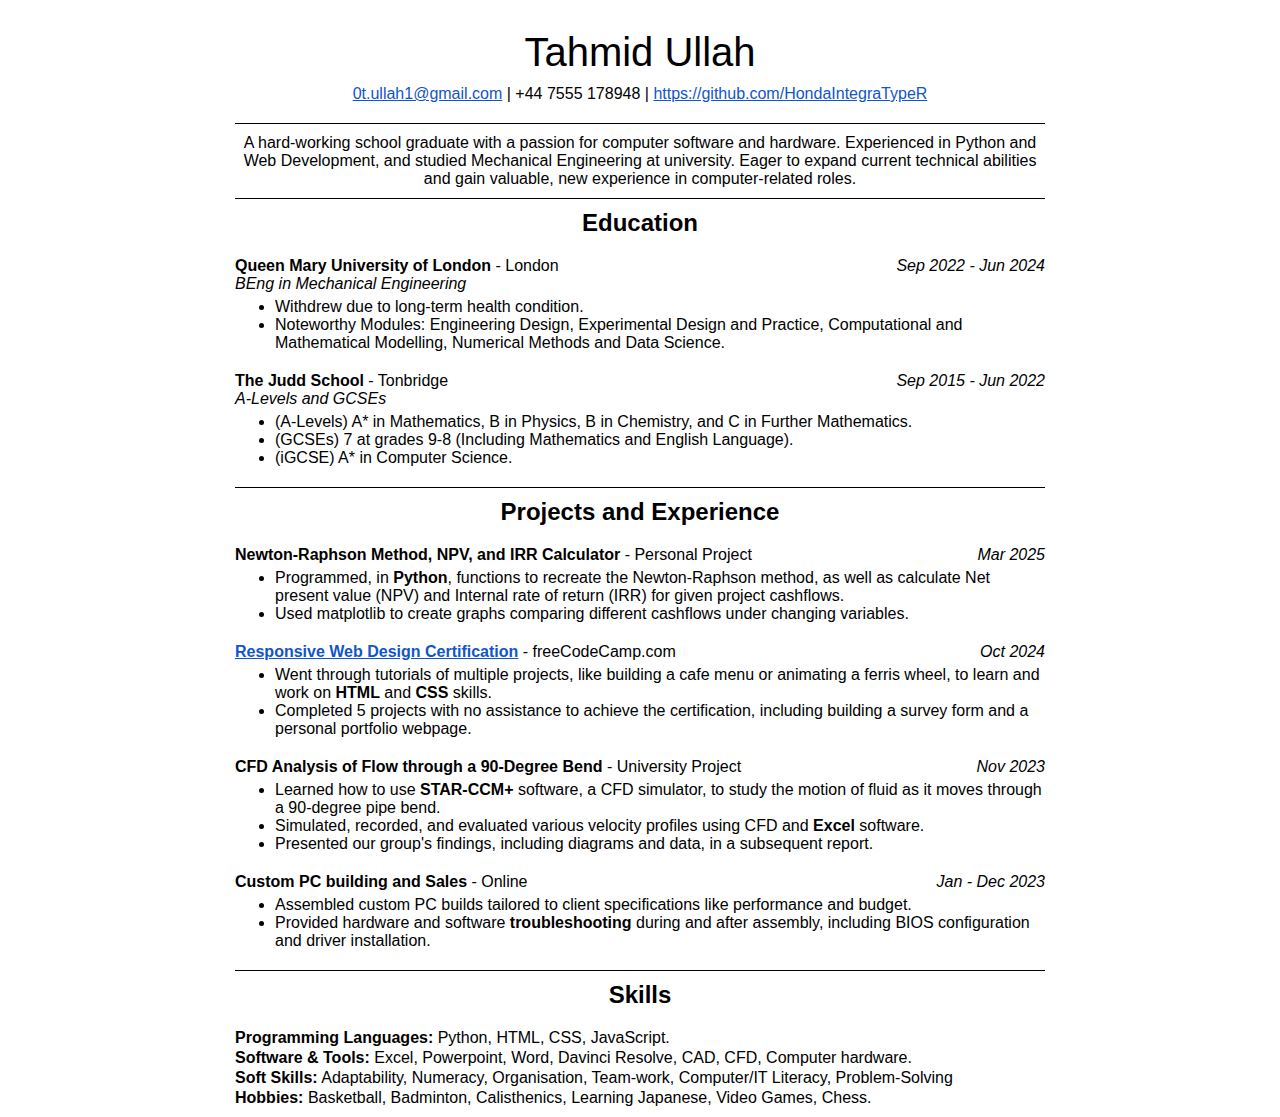
<file: index.html>
<!DOCTYPE html>
<html>

<head>
    <meta cherset="utf-8" />
    <meta name="viewport" content="width=device-width, initial-scale=1.0" />
    <link rel="stylesheet" href="/styles.css" />
    <title>My CV</title>
</head>

<body>
    <div id="header">
        <h1 id="title">Tahmid Ullah</h1>
        <div id="contacts">
            <p><a href="mailto:0t.ullah1@gmail.com" id="email">0t.ullah1@gmail.com</a> | +44 7555 178948 | <a href="https://github.com/HondaIntegraTypeR" id="github">https://github.com/HondaIntegraTypeR</a></p>
        </div>
    </div>
    <div class="line"></div>
    <div id="bio">
        <p>A hard-working school graduate with a passion for computer software and hardware. Experienced in Python and Web Development, and studied Mechanical Engineering at university. Eager to expand current technical abilities and gain valuable, new experience in computer-related roles.</p>
    </div>
    <div class="line"></div>
    <div id="education">
        <h2 class="subtitle">Education</h2>
        <p class="heading"><b>Queen Mary University of London</b> - London <span class="right-align"><i>Sep 2022 - Jun 2024</i></span></p>
        <p class="space-under"><i>BEng in Mechanical Engineering</i></p>
        <li>Withdrew due to long-term health condition.</li>
        <li class="space-under2">Noteworthy Modules: Engineering Design, Experimental Design and Practice, Computational and
                Mathematical Modelling, Numerical Methods and Data Science.</li>
        <p class="heading"><b>The Judd School</b> - Tonbridge <span class="right-align"><i>Sep 2015 - Jun 2022</i></span></p>
        <p class="space-under"><i>A-Levels and GCSEs</i></p>
        <li>(A-Levels) A* in Mathematics, B in Physics, B in Chemistry, and C in Further Mathematics.</li>
        <li>(GCSEs) 7 at grades 9-8 (Including Mathematics and English Language).</li>
        <li class="space-under2">(iGCSE) A* in Computer Science.</li>    
    </div>
    <div class="line"></div>
    <div id="projects">
        <h2 class="subtitle">Projects and Experience</h2>
        <p class="heading space-under"><b>Newton-Raphson Method, NPV, and IRR Calculator</b> - Personal Project <span class="right-align"><i>Mar 2025</i></span></p>
        <li>Programmed, in <b>Python</b>, functions to recreate the Newton-Raphson method, as well as calculate
            Net present value (NPV) and Internal rate of return (IRR) for given project cashflows.</li>
        <li class="space-under2">Used matplotlib to create graphs comparing different cashflows under changing variables.</li>
        <p class="heading space-under"><b><a href="https://www.freecodecamp.org/certification/HondaIntegraTypeR/responsive-web-design" id="certificate">Responsive Web Design Certification</a></b> - freeCodeCamp.com <span class="right-align"><i>Oct 2024</i></span></p>
        <li>Went through tutorials of multiple projects, like building a cafe menu or animating a ferris wheel, to learn and work on <b>HTML</b> and <b>CSS</b> skills.</li>
        <li class="space-under2">Completed 5 projects with no assistance to achieve the certification, including building a survey form and a personal portfolio webpage.</li>
        <p class="heading space-under"><b>CFD Analysis of Flow through a 90-Degree Bend</b> - University Project <span class="right-align"><i>Nov 2023</i></span></p>
        <li>Learned how to use <b>STAR-CCM+</b> software, a CFD simulator, to study the motion of fluid as it moves through a 90-degree pipe bend.</li>
        <li>Simulated, recorded, and evaluated various velocity profiles using CFD and <b>Excel</b> software.</li>
        <li class="space-under2">Presented our group's findings, including diagrams and data, in a subsequent report.</li>
        <p class="heading space-under"><b>Custom PC building and Sales</b> - Online <span class="right-align"><i>Jan - Dec 2023</i></span></p>
        <li>Assembled custom PC builds tailored to client specifications like performance and budget.</li>
        <li class="space-under2">Provided hardware and software <b>troubleshooting</b> during and after assembly, including BIOS configuration and driver installation.</li>
    </div>
    <div class="line"></div>
    <div id="skills">
        <h2 class="subtitle">Skills</h2>
        <p><b>Programming Languages:</b> Python, HTML, CSS, JavaScript.</p>
        <p><b>Software & Tools:</b> Excel, Powerpoint, Word, Davinci Resolve, CAD, CFD, Computer hardware.</p>
        <p><b>Soft Skills:</b> Adaptability, Numeracy, Organisation, Team-work, Computer/IT Literacy, Problem-Solving</p>
        <p class="space-under2"><b>Hobbies:</b> Basketball, Badminton, Calisthenics, Learning Japanese, Video Games, Chess.</p>
    </div>
</body>

</html>
</file>
<file: styles.css>
* {
    font-family: sans-serif;
    margin: 0px;
    padding: 0px;
}

body {
    max-width: 900px;
    margin: auto;
}

#header {
    text-align: center;
    margin-top: 30px;
}

#title {
    font-size: 40px;
    font-weight: normal;
}

#contacts {
    margin-top: 10px;
    margin-bottom: 20px;
}

.line {
    width: 90%;
    height: 1px;
    background-color: black;
    margin: auto;
}

#email, #github, #certificate {
    color: #1155cc;
}

#bio, #education, #projects, #skills {
    width: 90%;
    margin: auto;
    margin-top: 10px;
    margin-bottom: 10px;
}

#bio, .subtitle {
    text-align: center;
}

.subtitle {
    margin-top: 10px;
    margin-bottom: 20px;
}

.right-align {
    float: right;
}

.space-under {
    margin-bottom: 5px;
}

.space-under2 {
    margin-bottom: 20px;
}

li {
    margin-left: 40px;
}

#skills > p {
    margin-bottom: 2px;
}
</file>
<file: simple/styles.css>
* {
    font-family: sans-serif;
    margin: 0px;
    padding: 0px;
}

body {
    max-width: 900px;
    margin: auto;
}

#header {
    text-align: center;
    margin-top: 30px;
}

#title {
    font-size: 40px;
    font-weight: normal;
}

#contacts {
    margin-top: 10px;
    margin-bottom: 20px;
}

.line {
    width: 90%;
    height: 1px;
    background-color: black;
    margin: auto;
}

#email, #github, #certificate {
    color: #1155cc;
}

#bio, #education, #projects, #skills {
    width: 90%;
    margin: auto;
    margin-top: 10px;
    margin-bottom: 10px;
}

#bio, .subtitle {
    text-align: center;
}

.subtitle {
    margin-top: 10px;
    margin-bottom: 20px;
}

.right-align {
    float: right;
}

.space-under {
    margin-bottom: 5px;
}

.space-under2 {
    margin-bottom: 20px;
}

li {
    margin-left: 40px;
}

#skills > p {
    margin-bottom: 2px;
}
</file>
